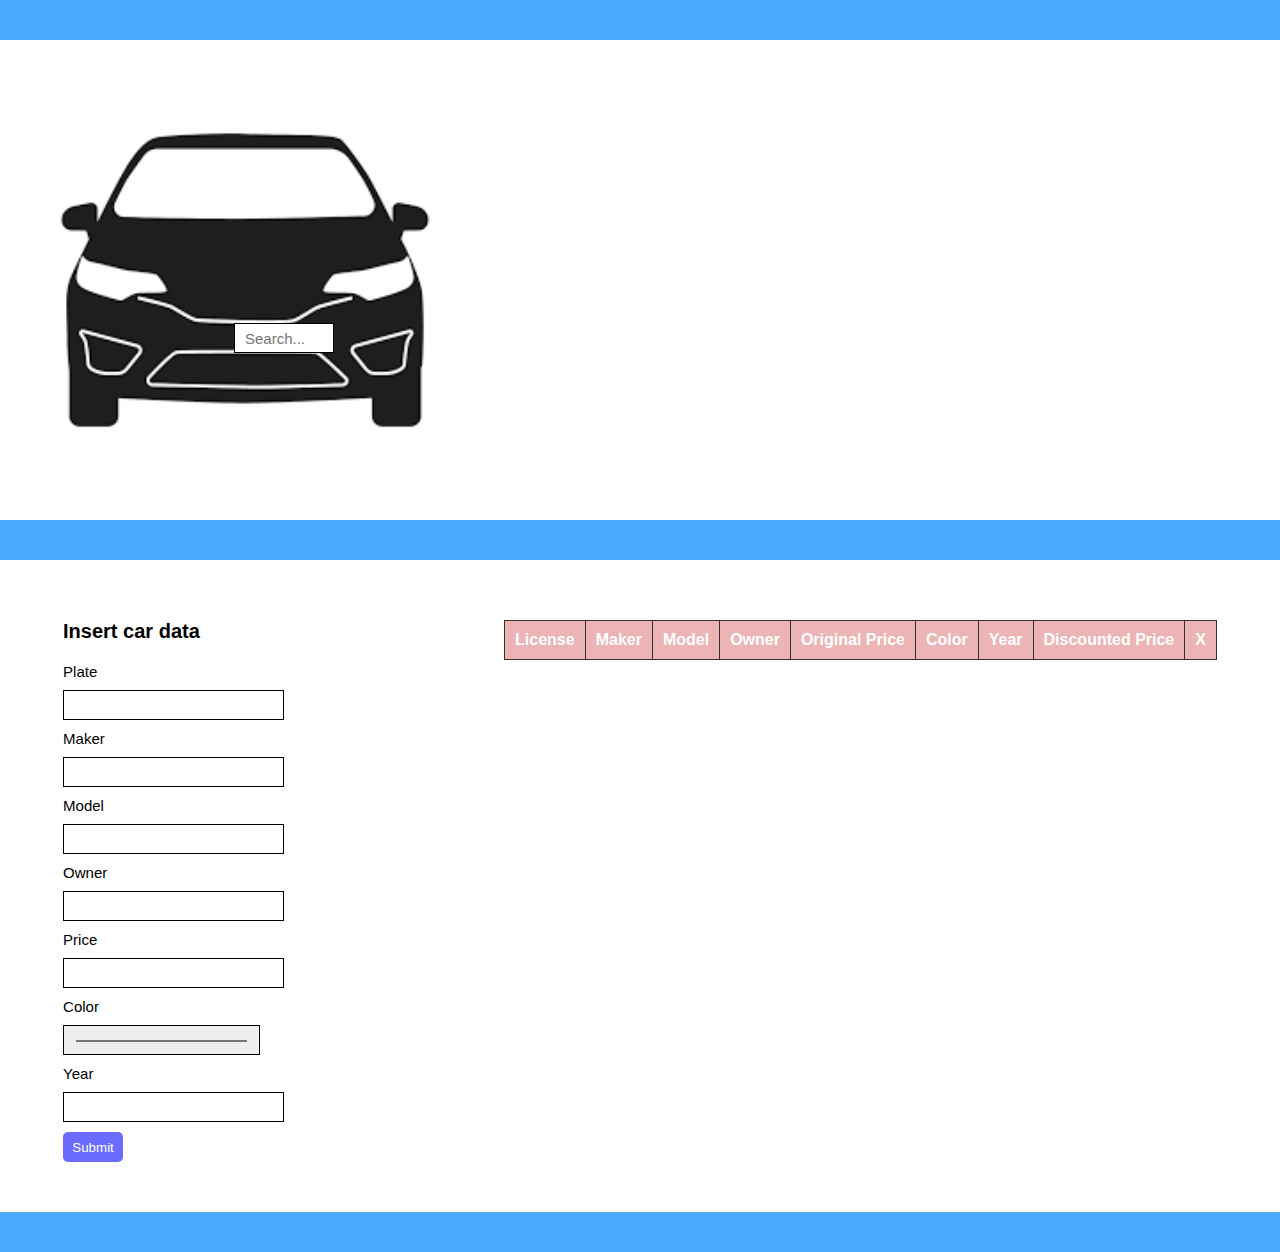
<file: cars/index.html>
<!DOCTYPE html>
<html lang="en">
<head>
    <meta charset="UTF-8">
    <meta name="viewport" content="width=device-width, initial-scale=1.0">
    <link rel="stylesheet" type="text/css" href="style.css">
    <title>Cars</title>
</head>
<body>
    <div id="blue1"></div>
    <header>
        <div id="car">
        <!--<p class="title"><b>Search car by license number</b></p>-->
        <input type="text" id="search" name="search" placeholder="Search...">
        </div>
        <div class="searchResult"></div>
    </header>
    <div id="blue2"></div>
    <main>
        <div id="form">
        <p class="title"><b>Insert car data</b></p>
        <form id="car-form">
            <p class="input-title">Plate</p>
            <input type="text" id="plate" name="plate" class="input"><br>
            
            <p class="input-title">Maker</p>
            <input type="text" id="maker" name="maker" class="input"><br>

            <p class="input-title">Model</p>
            <input type="text" id="model" name="model" class="input"><br>

            <p class="input-title">Owner</p>
            <input type="text" id="owner" name="owner" class="input"><br>

            <p class="input-title">Price</p>
            <input type="text" id="price" name="price" class="input"><br>

            <p class="input-title">Color</p>
            <input type="color" id="color" name="color" class="input"><br>

            <p class="input-title">Year</p>
            <input type="text" id="year" name="year" class="input"><br>

            <input type="submit" id="button" name="submit">
          </form>
        </div>
          <table>
            <thead>
                <tr>
                    <th>License</th>
                    <th>Maker</th>
                    <th>Model</th>
                    <th>Owner</th>
                    <th>Original Price</th>
                    <th>Color</th>
                    <th>Year</th>
                    <th>Discounted Price</th>
                    <th>X</th>
                </tr>
            </thead>
            <tbody id="table">
            </tbody>
          </table>
    </main>
    <div id="blue3"></div>
    <script src="./main.js"></script>
</body>
</html>
</file>
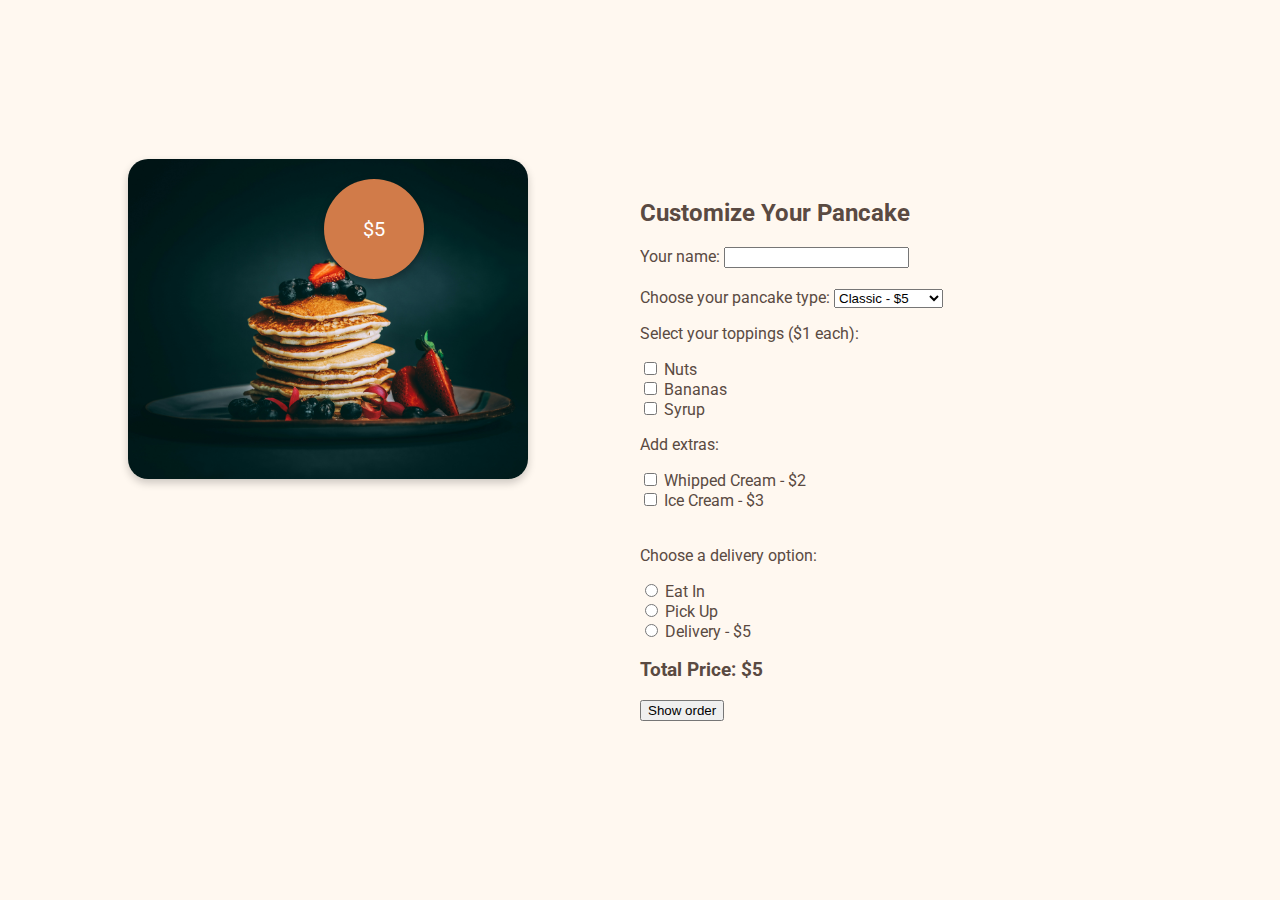
<file: pancake_maker/index.html>
<!DOCTYPE html>
<html lang="en">
  <head>
    <meta charset="UTF-8" />
    <title>Pancake Maker</title>
    <link rel="stylesheet" href="style.css" />
    <link href="https://fonts.googleapis.com/css2?family=Roboto:ital,wght@0,100;0,300;0,400;0,500;0,700;0,900;1,100;1,300;1,400;1,500;1,700;1,900&display=swap" rel="stylesheet">
  </head>
  <body>
    <div class="container">
      <div class="image-container">
        <img src="pancake.jpeg" alt="Delicious pancakes" />
        <div class="price-banner"><span id="totalPrice">$5</span></div>
      </div>
      <div class="form-container">
        <h2>Customize Your Pancake</h2>
        <div class="form">
        <form>
          <label for="name">Your name:</label>
          <input type="text" name="name" id="name">
        </form>
        </div>
        <div class="customization-section">
          <label for="type">Choose your pancake type:</label>
          <select id="type">
            <option value="5">Classic - $5</option>
            <option value="6">Chocolate - $6</option>
            <option value="7">Blueberry - $7</option>
          </select>
        </div>
        <div class="customization-section">
          <p>Select your toppings ($1 each):</p>
          <input class="input" type="checkbox" id="nuts" value="1" />
          <label for="nuts">Nuts</label><br />
          <input class="input" type="checkbox" id="bananas" value="1" />
          <label for="bananas">Bananas</label><br />
          <input class="input" type="checkbox" id="syrup" value="1" />
          <label for="syrup">Syrup</label><br />
        </div>
        <div class="customization-section">
          <p>Add extras:</p>
          <input class="input" type="checkbox" id="whippedCream" value="2" />
          <label for="whippedCream">Whipped Cream - $2</label><br />
          <input class="input" type="checkbox" id="iceCream" value="3" />
          <label for="iceCream">Ice Cream - $3</label><br />
        </div>
        <div class="delivery">
          <p>Choose a delivery option:</p>
          <input class="input" type="radio" id="eatIn" name="delivery" value="0">
          <label for="eatIn">Eat In</label><br>

          <input class="input" type="radio" id="pickUp" name="delivery" value="0">
          <label for="pickUp">Pick Up</label><br>

          <input class="input" type="radio" id="delivery" name="delivery" value="5">
          <label for="delivery">Delivery - $5</label>
        </div>
        <div class="price-display">
          <h3>Total Price: <span id="totalPrice">$5</span></h3>
          <button type="button" id="order-button">Show order</button>
        </div>
      </div>
    </div>
    <script src="script.js"></script>
  </body>
</html>
</file>
<file: cars/style.css>
* {
    padding: 0;
    margin: 0;
    box-sizing: border-box;
    font-family: Arial, Helvetica, sans-serif;
}

#blue1,
#blue2,
#blue3 {
    background-color: rgb(76, 170, 252);
    height: 40px;
}

header {
    margin: 40px 0;
}

#notFound {
    margin: 20px 10px;
}

main {
    display: flex;
    align-items: flex-start;
    justify-content: center;
    gap: 200px;
} 



.title {
    margin: 20px 10px;
    font-size: 20px;
}

.input-title {
    margin: 10px 10px;
    font-size: 15px;
}

#search,
.input {
    margin: 0 10px;
    border: solid 0.5px;
    height: 30px;
    font-size: 15px;
    padding: 10px
}

main {
    padding: 40px 0;
}

#button,
button {
    margin: 10px 10px;
    background-color: rgb(107, 107, 255);
    height: 30px;
    width: 60px;
    border: none;
    border-radius: 5px;
    color: white;
}

table, th, td {
    border: 0.5px solid #333;
    border-collapse: collapse;
    padding: 10px;
}

th {
    background: #Ecb4b4;
    color: white;
}

table {
    margin: 20px 10px;
}

#car {
    background-image: url(car.png);
    background-size: contain;
    background-position: center;
    height: 400px;
    background-repeat: no-repeat;
    flex: 1;
}

header {
    display: flex;
    align-items: center;
    justify-content: center;
    gap: 300px;
}

#search {
    margin-left: 234px;
    margin-top: 243px;
    width: 100px;
}

.searchResult {
    flex: 1;
}

#color {
    width: 197px;
}
</file>
<file: pancake_maker/style.css>
body {
  font-family: 'Roboto', sans-serif;
  background-color: #fff8f0;
  color: #5a4a42;
  display: flex;
  justify-content: center;
  align-items: center;
  height: 100vh;
  margin: 0;
}

.form {
  margin-bottom: 20px;
}

.container {
  display: flex;
  align-items: flex-start;
  justify-content: center;
  width: 80%;
}

.image-container {
  position: relative;
  flex: 1;
}

.image-container img {
  width: 100%;
  max-width: 400px;
  border-radius: 20px;
  box-shadow: 0 4px 8px rgba(0, 0, 0, 0.2);
}

.form-container {
  flex: 1;
  padding: 20px;
}

.price-banner {
  position: absolute;
  top: 20px;
  left: 50%;
  transform: translateX(-50%);
  background-color: #d17b49;
  color: white;
  border-radius: 50%;
  width: 100px;
  height: 100px;
  display: flex;
  justify-content: center;
  align-items: center;
  font-size: 20px;
  box-shadow: 0 4px 8px rgba(0, 0, 0, 0.3);
}

.delivery {
  padding-top: 20px;
}
</file>
